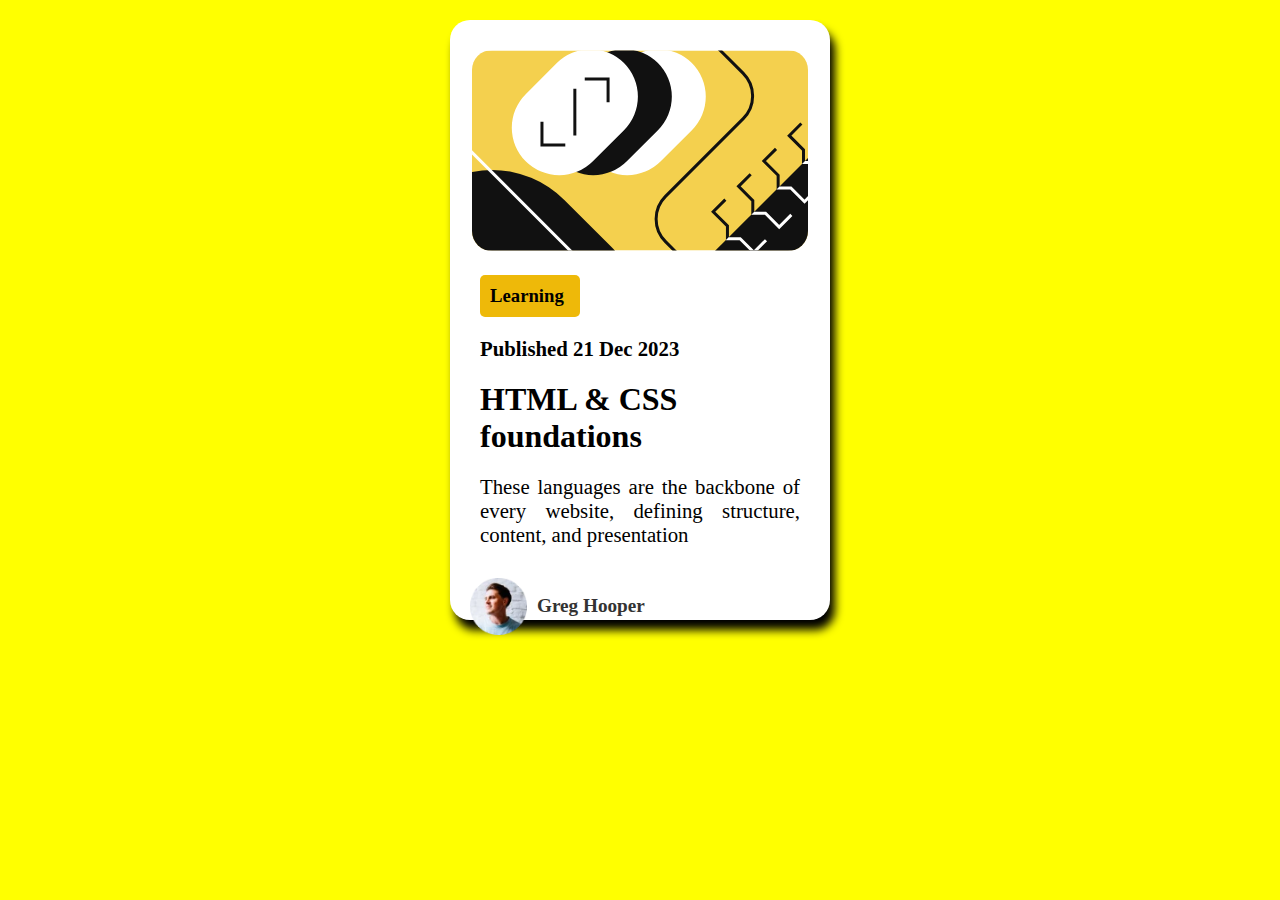
<file: cartao-blog/index.html>
<!DOCTYPE html>
<html lang="pt-br">
<head>
    <meta charset="UTF-8">
    <meta name="viewport" content="width=device-width, initial-scale=1.0">
    <link rel="shortcut icon" href="images/favicon.ico" type="image/x-icon">
    <link rel="stylesheet" href="estilo/style.css">
    <link rel="stylesheet" href="estilo/media-querie.css">
    <title>Cartão Blog</title>
</head>
<body>

    <main>
       <div class="image">
            <img src="images/illustration-article.svg" alt="">
       </div>
       
       <section class="conteudo">
            <h3>Learning</h3>
            <p id="publicacao">Published 21 Dec 2023</p>
            <h1>HTML & CSS foundations</h1>
            <p>These languages are the backbone of every website, defining structure, content, and presentation</p>
       </section>

       <section class="avatar">
            <img src="images/image-avatar.webp" alt="">
            <span>Greg Hooper</span>
       </section>
    </main>
    
</body>
</html>
</file>
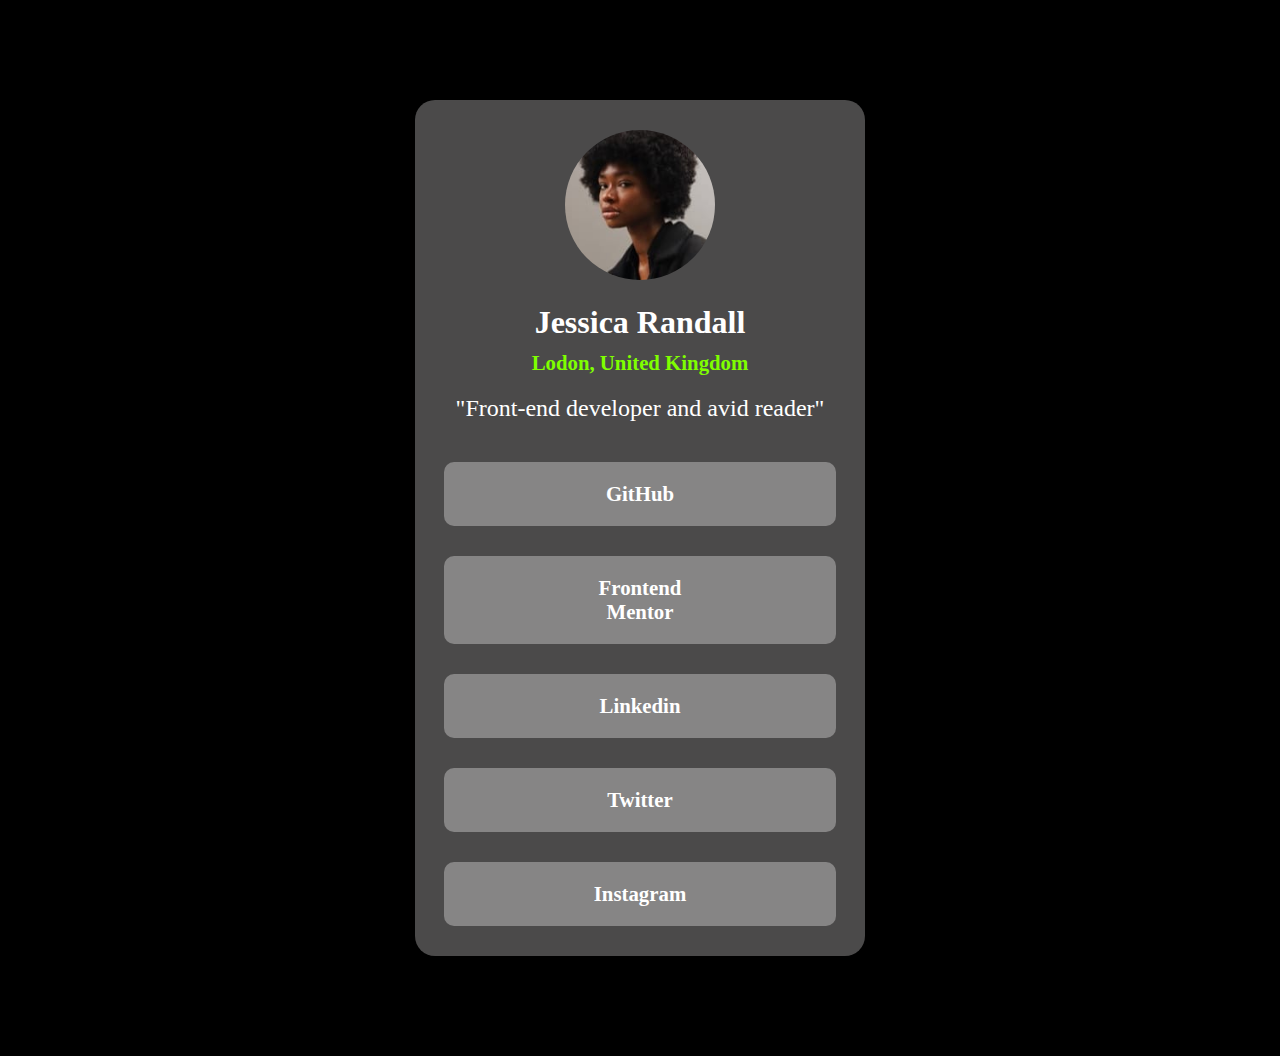
<file: projeto-link-social/index.html>
<!DOCTYPE html>
<html lang="pt-br">
<head>
    <meta charset="UTF-8">
    <meta name="viewport" content="width=device-width, initial-scale=1.0">
    <link rel="shortcut icon" href="images/favicon.ico" type="image/x-icon">
    <link rel="stylesheet" href="estilos/style.css">
    <title>Projeto Link Social</title>
</head>
<body>

    <main>
        <section class="imagem">
            <img src="images/avatar-jessica.jpeg" alt="">
        </section>
        <section class="conteudo">
            <h1>Jessica Randall</h1>
            <h2>Lodon, United Kingdom</h2>
            <p>"Front-end developer and avid reader"</p>
        </section>
        <section class="links">
            <ul>
                <li><a href="#">GitHub</a></li>
                <li><a href="#">Frontend Mentor</a></li>
                <li><a href="#">Linkedin</a></li>
                <li><a href="#">Twitter</a></li>
                <li><a href="#">Instagram</a></li>
            </ul>
        </section>
    </main>
    
</body>
</html>
</file>
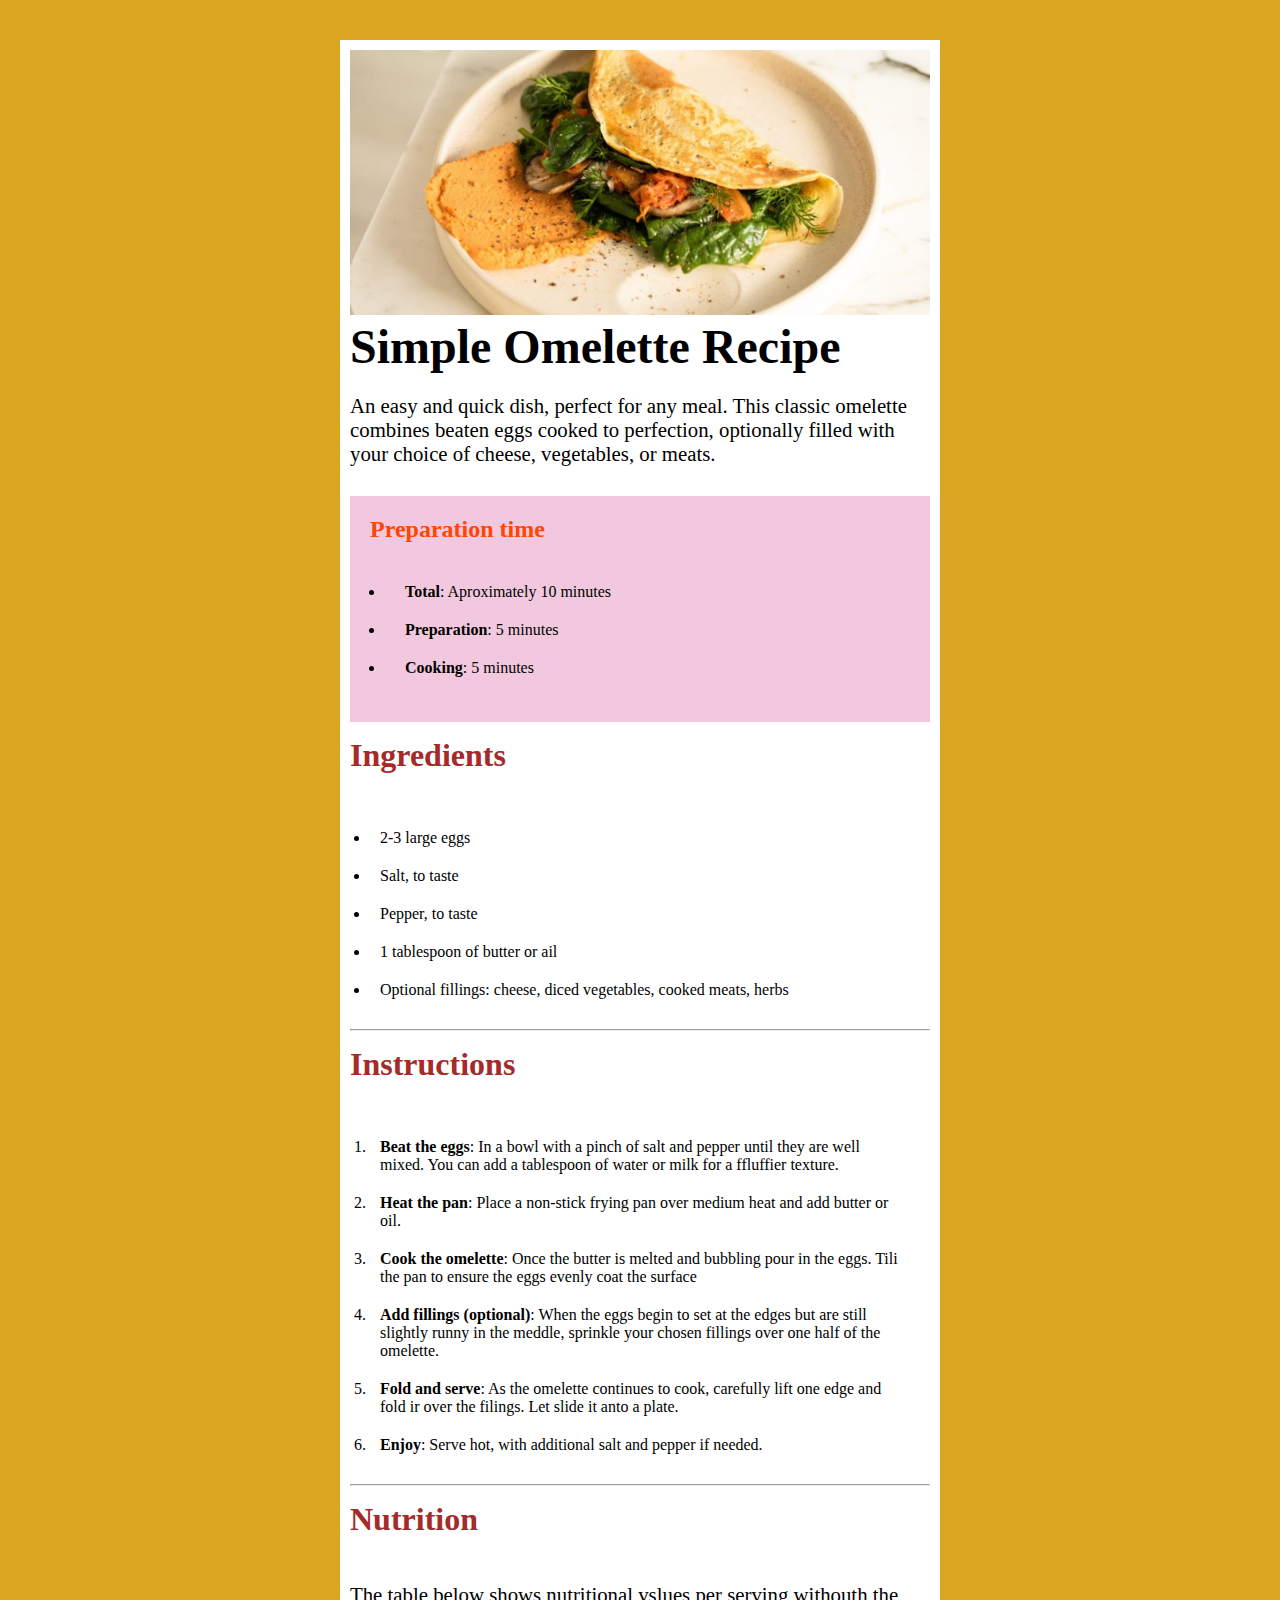
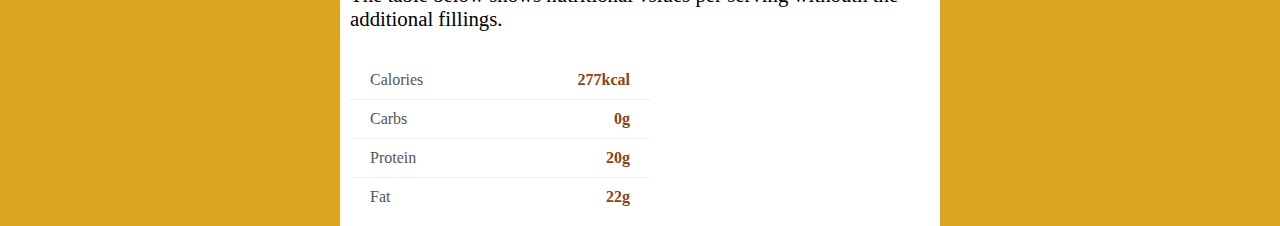
<file: projeto-receita/index.html>
<!DOCTYPE html>
<html lang="pt-br">
<head>
    <meta charset="UTF-8">
    <meta name="viewport" content="width=device-width, initial-scale=1.0">
    <link rel="shortcut icon" href="imagem/favicon.ico" type="image/x-icon">
    <link rel="stylesheet" href="estilo/style.css">
    <link rel="stylesheet" href="estilo/medias-queries.css">
    <title>Projeto Receita</title>
</head>
<body>

    <main>
        <section>
            <div class="imagem">
               <img src="imagem/omelete.jpeg" alt="">
            </div>
            <section class="conteudo">
                <h1>Simple Omelette Recipe</h1>
                <p>An easy and quick dish, perfect for any meal. This classic omelette combines beaten eggs cooked to perfection, optionally filled with your choice of cheese, vegetables, or meats.</p>

                <aside>
                    <h2>Preparation time</h2>
                    <ul id="preparation">
                        <li><span>Total</span>: Aproximately 10 minutes</li>
                        <li><span>Preparation</span>: 5 minutes</li>
                        <li><span>Cooking</span>: 5 minutes</li>
                    </ul>
                </aside>

                <h2>Ingredients</h2>
                <ul>
                    <li>2-3 large eggs</li>
                    <li>Salt, to taste</li>
                    <li>Pepper, to taste</li>
                    <li>1 tablespoon of butter or ail</li>
                    <li>Optional fillings: cheese, diced vegetables, cooked meats, herbs</li>
                </ul> <hr>

                <h2>Instructions</h2>

                <ol id="instructions">
                    <li><span>Beat the eggs</span>: In a bowl with a pinch of salt and pepper until they are well mixed. You can add a tablespoon of water or milk for a ffluffier texture.</li>
                    <li><span>Heat the pan</span>: Place a non-stick frying pan over medium heat and add butter or oil.</li>
                    <li><span>Cook the omelette</span>: Once the butter is melted and bubbling pour in the eggs. Tili the pan to ensure the eggs evenly coat the surface</li>
                    <li><span>Add fillings (optional)</span>: When the eggs begin to set at the edges but are still slightly runny in the meddle, sprinkle your chosen fillings over one half of the omelette.</li>
                    <li><span>Fold and serve</span>: As the omelette continues to cook, carefully lift one edge and fold ir over the filings. Let slide it anto a plate.</li>
                    <li><span>Enjoy</span>: Serve hot, with additional salt and pepper if needed.</li>
                </ol> <hr>

                <h2>Nutrition</h2>

                <p>The table below  shows nutritional vslues per serving withouth the additional fillings.</p>

                <table class="nutrition">
                    <tbody>
                        <tr>
                            <td class="label">Calories</td>
                            <td class="value">277kcal</td>
                        </tr>
                        <tr>
                            <td class="label">Carbs</td>
                            <td class="value">0g</td>
                        </tr>
                        <tr>
                            <td class="label">Protein</td>
                            <td class="value">20g</td>
                        </tr>
                        <tr>
                            <td class="label">Fat</td>
                            <td class="value">22g</td>
                        </tr>
                    </tbody>
                </table>

            </section>
        </section>
    </main>
    
</body>
</html>
</file>
<file: cartao-blog/estilo/style.css>
*{
    margin: 0;
    padding: 0;
    box-sizing: border-box;
}

body{
    background-color: yellow;
}

main{
    background-color: white;
    margin: auto;
    width: 400px;
    height: 600px;
    margin-top: 100px;
    margin-bottom: 100px;
    border-radius: 20px;
    box-shadow:  5px 10px 10px black;
    
    display: flex;
    flex-flow: column nowrap;
}

div.image{
    align-self: center;
    margin-top: 30px;
}

div.image img{
    border-radius: 20px;
}

section.conteudo{
    padding: 10px;
    margin-left: 20px;
}

section.conteudo h3{
    background-color: rgb(238, 185, 9);
    padding: 10px;
    width: 100px;
    margin-top: 10px;
    border-radius: 5px;
    font-weight: bold;
}

#publicacao{
   margin-top: 20px;
   margin-bottom: 20px;
   font-weight: bold;
}

section.conteudo h1{
    margin-bottom: 20px;
}

section.conteudo p{
    font-size: 1.5em;
    margin-right: 10px;
}

section.avatar{
    display: flex;
    align-items: center;
    gap: 10px;
    margin-top: 20px;
}

section.avatar img{
    margin-left: 20px;
    width: 13%;
}

section.avatar span{
    font-weight: bold;
    color: #333;
    font-size: 1.1em;
}
</file>
<file: cartao-blog/estilo/media-querie.css>
@media screen and (min-width: 768px){
    main{
        max-width: 380px;
        margin-top: 20px;
        margin-bottom: 10px;
    }

    section.conteudo p{
        text-align: justify;
        font-size: 1.3em;
        margin-right: 20px;
    }

    section.avatar img{
        width: 15%;
    }

    section.avatar span{
        font-size: 1.2em;
    }
}
</file>
<file: projeto-link-social/estilos/style.css>
*{
    margin: 0;
    padding: 0;
    box-sizing: border-box;
}

body{
    background-color: black;
}

main{
    background-color: rgb(75, 74, 74);
    width: 450px;
    margin: auto;
    margin-top: 100px;
    margin-bottom: 100px;
    border-radius: 20px;

    display: flex;
    flex-direction: column;
    justify-content: center;
    align-items: center;
}

section.imagem img{
    width: 150px;
    border-radius: 50%;
    margin-top: 30px;
    margin-bottom: 10px;
}

section.conteudo h1{
    text-align: center;
    padding-top: 10px;
    font-size: 2em;
    color: white;
}

section.conteudo h2{
    color: chartreuse;
    padding: 10px;
    font-size: 1.3em;
    text-align: center;
}

section.conteudo p{
    text-align: center;
    color: white;
    padding: 10px;
    font-size: 1.5em;
}

section.links ul{
    list-style-type: none;
}

section.links li{
    background-color: rgb(134, 133, 133);
    padding: 20px 150px;
    margin: 30px;
    text-align: center;
    font-weight: bold;
    border-radius: 10px;
}

section.links a{
    text-decoration: none;
    color: white;
    font-size: 1.3em;
}

section.links li:hover{
    background-color: chartreuse;
    cursor: pointer;
    transition: 0.3s;
}
</file>
<file: projeto-receita/estilo/style.css>
*{
    margin: 0;
    padding: 0;
    box-sizing: border-box;
}

body{
    height: 100vh;
    background-color: white;
}

span{
    color: black;
    font-weight: bolder;
}

div.imagem img{
    width: 100%;
}

main{
    display: flex;
    flex-flow: column wrap;

    margin: 30px;
    padding: 10px;
}

section h1{
    font-size: 3em;
}

section p{
    padding: 20px 0px 30px 0px;
    font-size: 1.3em;
}

aside{
    background-color: rgba(235, 175, 205, 0.685);
    padding: 20px;
}

aside > h2{
    padding-bottom: 15px;
    color: rgb(255, 69, 2);
}

aside > ul{
    padding: 15px;
}

aside > ul > li{
    padding: 10px;
    padding-left: 20px;
}

section > h2{
    color: brown;
    font-size: 2em;
    margin-top: 15px;
    margin-bottom: 25px;
}

section > ul{
    padding: 20px;
}

section > ul > li{
    padding: 10px;
}

ol#instructions{
    padding: 20px;
}

ol#instructions > li{
    padding: 10px;
}

.nutrition{
    width: 300px;
    background-color: #fff;
    border-collapse: collapse;
    border-radius: 8px;
    overflow: hidden;
}

.nutrition td{
    padding: 10px 20px;
    border-bottom: 1px solid #eee;
}

.nutrition tr:last-child td{
    border-bottom: none;
}

.label{
    color: #555;
    font-weight: normal;
    text-align: left;
}

.value{
    color: #8B4513;
    font-weight: bold;
    text-align: right;
}
</file>
<file: projeto-receita/estilo/medias-queries.css>
@media screen and (min-width: 992px){
    body{
        background-color: goldenrod;
    }
    
    main{
        background-color: white;
        width: 600px;
        margin: auto;
        margin-top: 40px;
        display: flex;
        flex-flow: column wrap;
        justify-content: center;
        align-items: center;
    }
}
</file>
